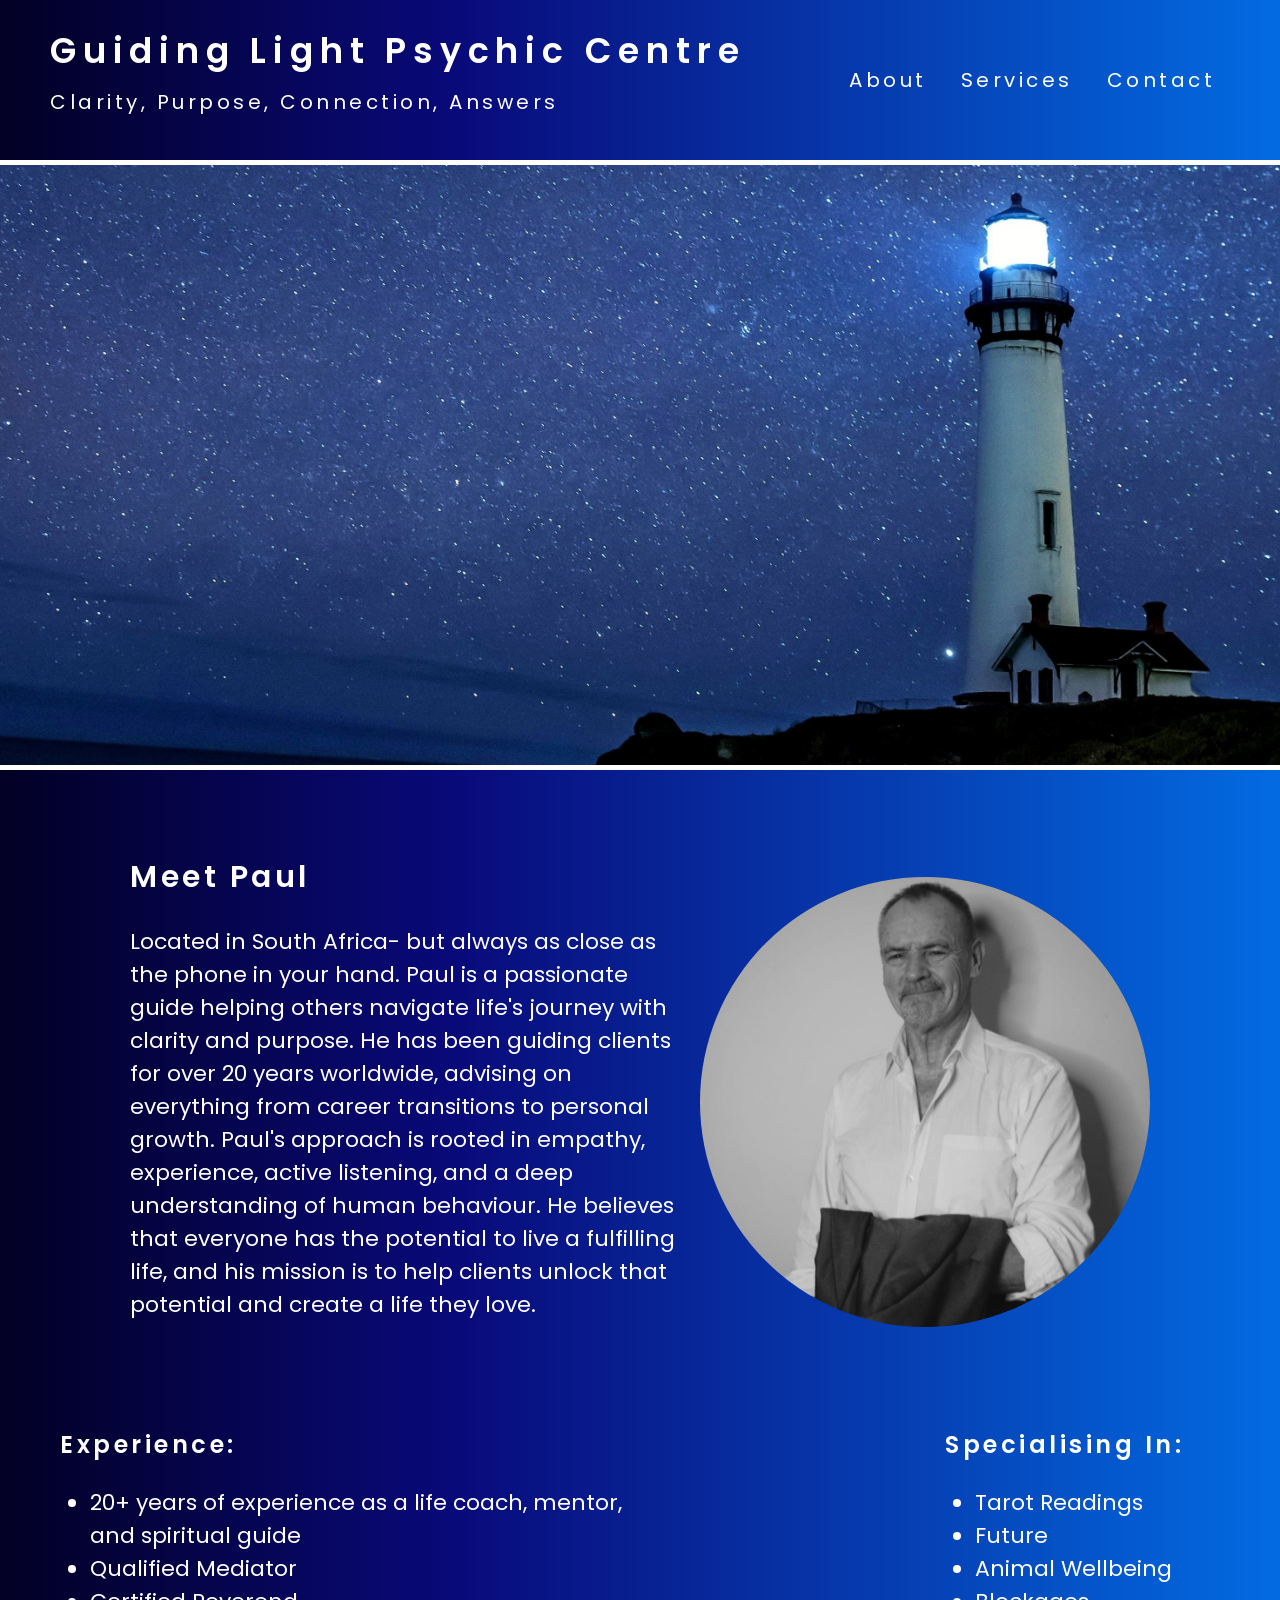
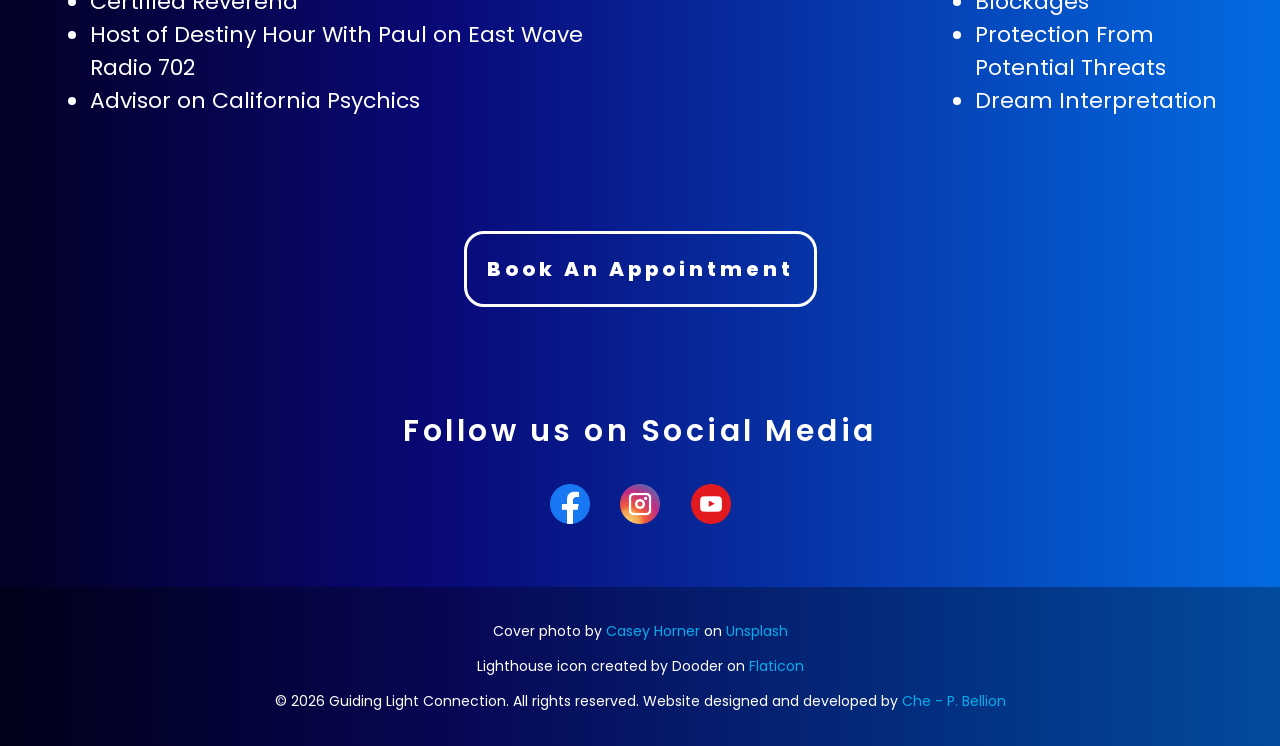
<file: index.html>
<!doctype html>
<html lang="en">
  <head>
    <meta charset="UTF-8" />
    <meta name="viewport" content="width=device-width, initial-scale=1.0" />
    <meta name="theme-color" content="#020024" />
    <link rel="icon" type="image/png" href="/icons/sea.png" />
    <link rel="icon" type="image/svg+xml" href="/icons/sea.png" />
    <link rel="shortcut icon" href="/favicon.ico" />
    <link rel="stylesheet" href="style.css" />
    <title>Guiding Light Psychic Centre</title>
  </head>
  <body>
    <nav>
      <div class="nav-left">
        <a class="website-name" href="/">Guiding Light Psychic Centre</a>
        <p>Clarity, Purpose, Connection, Answers</p>
      </div>

      <div class="nav-right">
        <a href="about.html">About</a>
        <a href="services.html">Services</a>
        <a href="contact.html">Contact</a>
      </div>
    </nav>

    <div class="header-image-container">
      <img src="images/website-banner.jpg" />
    </div>

    <main>
      <section class="intro-section">
        <div class="introduction">
          <h2>Meet Paul</h2>
          <p>
            Located in South Africa- but always as close as the phone in your
            hand. Paul is a passionate guide helping others navigate life's
            journey with clarity and purpose. He has been guiding clients for
            over 20 years worldwide, advising on everything from career
            transitions to personal growth. Paul's approach is rooted in
            empathy, experience, active listening, and a deep understanding of
            human behaviour. He believes that everyone has the potential to live
            a fulfilling life, and his mission is to help clients unlock that
            potential and create a life they love.
          </p>
        </div>
        <div class="hero-image">
          <img src="images/dad-hero.jpeg" />
        </div>
      </section>

      <section class="split-section">
        <div class="cells">
          <div class="cell">
            <h3>Experience:</h3>
            <ul>
              <li>
                20+ years of experience as a life coach, mentor, and spiritual
                guide
              </li>
              <li>Qualified Mediator</li>
              <li>Certified Reverend</li>
              <li>Host of Destiny Hour With Paul on East Wave Radio 702</li>
              <li>Advisor on California Psychics</li>
            </ul>
          </div>

          <div class="cell">
            <h3>Specialising In:</h3>
            <ul>
              <li>Tarot Readings</li>
              <li>Future</li>
              <li>Animal Wellbeing</li>
              <li>Blockages</li>
              <li>Protection From Potential Threats</li>
              <li>Dream Interpretation</li>
            </ul>
          </div>
        </div>

        <div class="button-container">
          <a class="button" href="services.html">Book An Appointment</a>
        </div>
      </section>

      <section class="social-media-section">
        <div class="social-media-links">
          <h3>Follow us on Social Media</h3>
          <a
            href="https://www.facebook.com/destinyhourwithpaul"
            target="_blank"
          >
            <img src="icons/facebook-round-color-icon.png" alt="Facebook" />
          </a>
          <a
            href="https://www.instagram.com/destinyhourwithpaul/?hl=en"
            target="_blank"
          >
            <img src="icons/ig-instagram-icon.png" alt="Instagram " />
          </a>
          <a
            href="https://www.youtube.com/@destinyhourwithpaul6993"
            target="_blank"
          >
            <img src="icons/youtube_logo_icon_168737.png" alt="YouTube" />
          </a>
        </div>
      </section>
    </main>

    <footer>
      <p>
        Cover photo by
        <a
          href="https://unsplash.com/@mischievous_penguins?utm_source=unsplash&utm_medium=referral&utm_content=creditCopyText"
          target="_blank"
          >Casey Horner</a
        >
        on
        <a
          href="https://unsplash.com/photos/lighthouse-fUlDLRuXt9U?utm_source=unsplash&utm_medium=referral&utm_content=creditCopyText"
          target="_blank"
          >Unsplash</a
        >
      </p>
      <p>
        Lighthouse icon created by Dooder on
        <a
          href="https://www.flaticon.com/free-icons/lighthouse"
          title="lighthouse icons"
          target="_blank"
          >Flaticon</a
        >
      </p>
      <p>
        &copy; 2026 Guiding Light Connection. All rights reserved. Website
        designed and developed by
        <a href="https://github.com/ChePBCreate" target="_blank"
          >Che - P. Bellion</a
        >
      </p>
    </footer>
  </body>
</html>
</file>
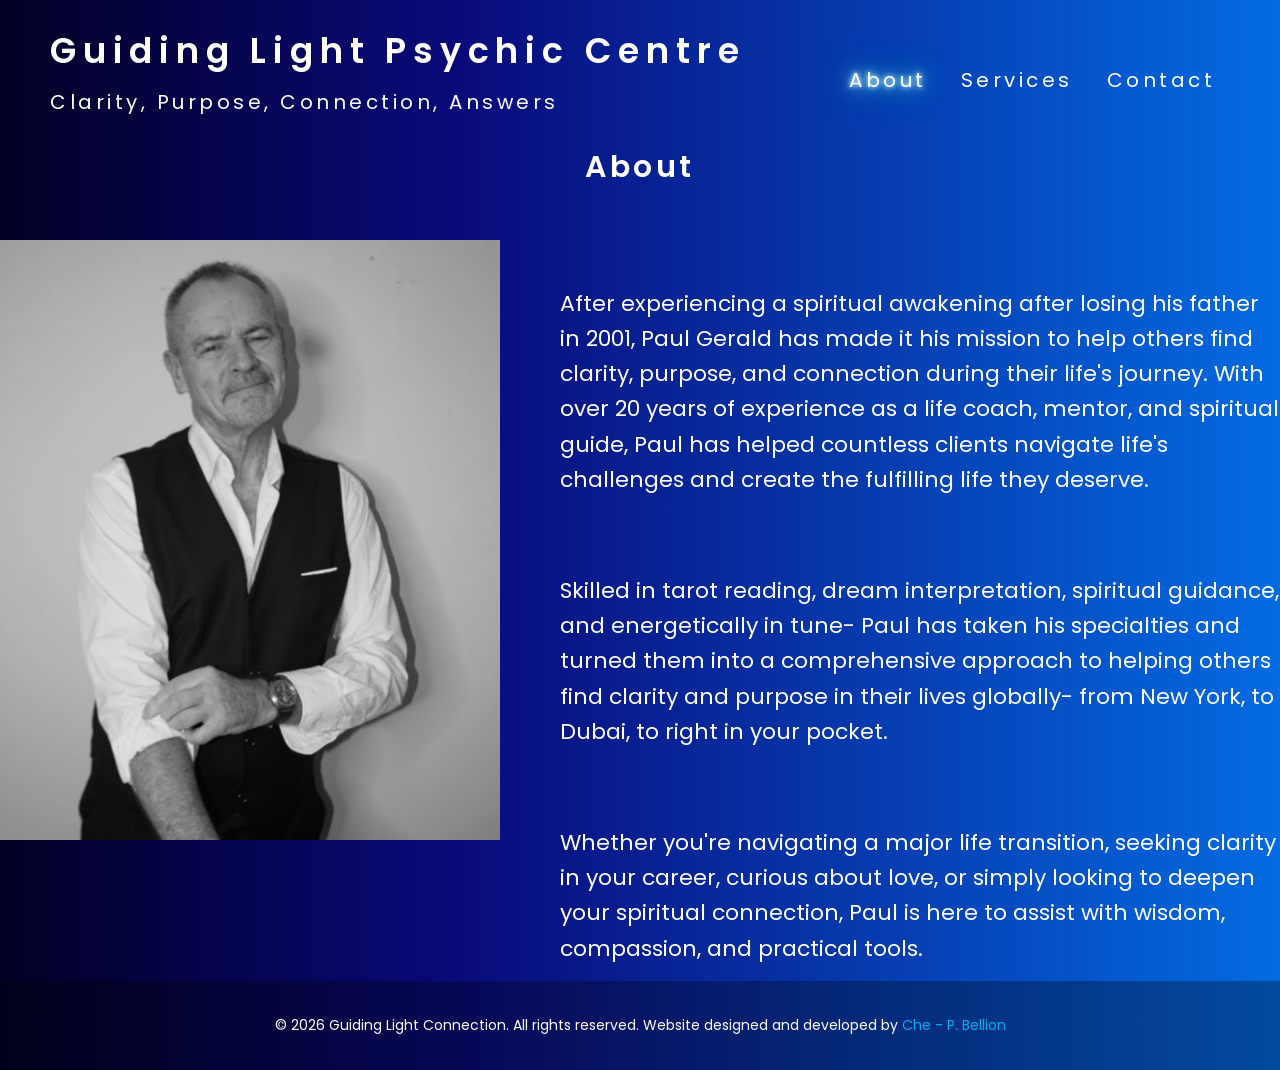
<file: about.html>
<!doctype html>
<html lang="en">
  <head>
    <meta charset="UTF-8" />
    <meta name="viewport" content="width=device-width, initial-scale=1.0" />
    <meta name="theme-color" content="#020024" />
    <link rel="icon" type="image/png" href="/icons/sea.png" />
    <link rel="icon" type="image/svg+xml" href="/icons/sea.png" />
    <link rel="shortcut icon" href="/favicon.ico" />
    <link rel="stylesheet" href="style.css" />
    <title>About</title>
  </head>
  <body class="about-page">
    <nav>
      <div class="nav-left">
        <a class="website-name" href="/">Guiding Light Psychic Centre</a>
        <p>Clarity, Purpose, Connection, Answers</p>
      </div>

      <div class="nav-right">
        <a href="about.html" class="active">About</a>
        <a href="services.html">Services</a>
        <a href="contact.html">Contact</a>
      </div>
    </nav>

    <main>
      <div class="about">
        <h2>About</h2>

        <div class="about-content">
          <div class="about-image-container">
            <img src="images/dad-hero-2.jpeg" />
          </div>

          <div class="about-text">
            <p>
              After experiencing a spiritual awakening after losing his father
              in 2001, Paul Gerald has made it his mission to help others find
              clarity, purpose, and connection during their life's journey. With
              over 20 years of experience as a life coach, mentor, and spiritual
              guide, Paul has helped countless clients navigate life's
              challenges and create the fulfilling life they deserve.
            </p>

            <p>
              Skilled in tarot reading, dream interpretation, spiritual
              guidance, and energetically in tune- Paul has taken his
              specialties and turned them into a comprehensive approach to
              helping others find clarity and purpose in their lives globally-
              from New York, to Dubai, to right in your pocket.
            </p>

            <p>
              Whether you're navigating a major life transition, seeking clarity
              in your career, curious about love, or simply looking to deepen
              your spiritual connection, Paul is here to assist with wisdom,
              compassion, and practical tools.
            </p>
          </div>
        </div>
      </div>
    </main>
    <footer>
      <p>
        &copy; 2026 Guiding Light Connection. All rights reserved. Website
        designed and developed by
        <a href="https://github.com/ChePBCreate" target="_blank"
          >Che - P. Bellion</a
        >
      </p>
    </footer>
  </body>
</html>
</file>
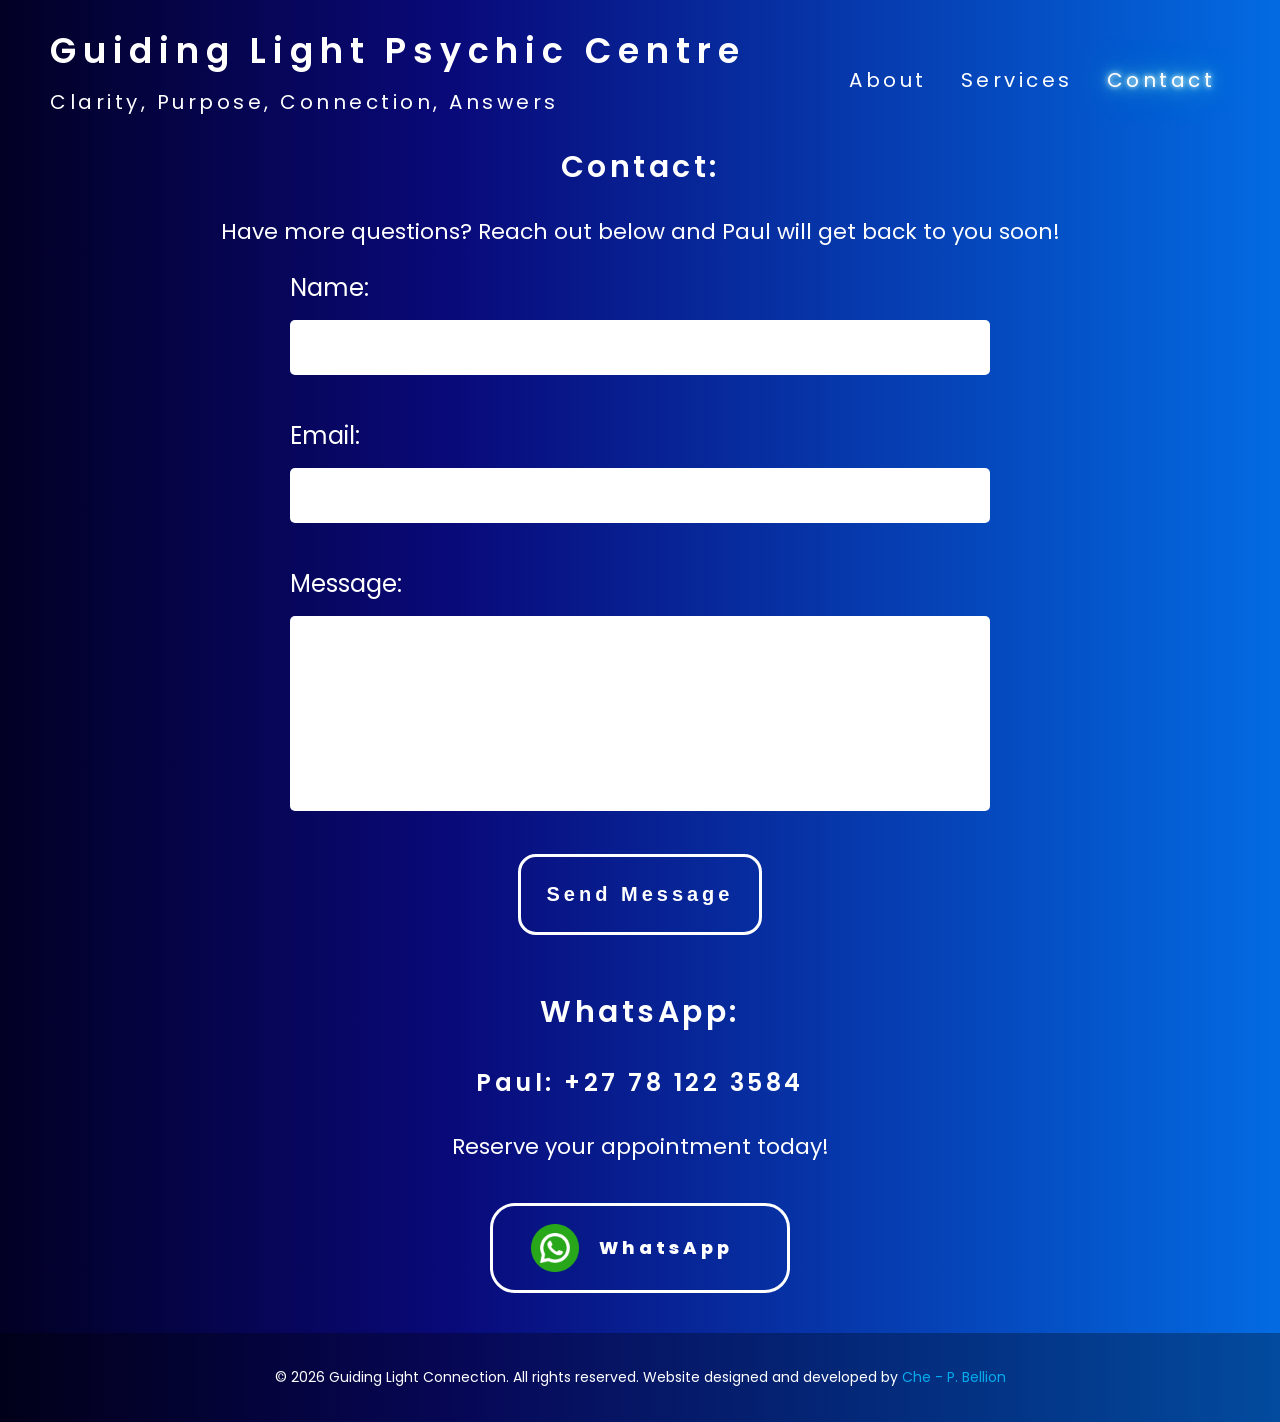
<file: contact.html>
<!doctype html>
<html lang="en">
  <head>
    <meta charset="UTF-8" />
    <meta name="viewport" content="width=device-width, initial-scale=1.0" />
    <meta name="theme-color" content="#020024" />
    <link rel="icon" type="image/png" href="/icons/sea.png" />
    <link rel="icon" type="image/svg+xml" href="/icons/sea.png" />
    <link rel="shortcut icon" href="/favicon.ico" />
    <link rel="stylesheet" href="style.css" />
    <title>Guiding Light Connection</title>
  </head>
  <body class="contact-page">
    <nav>
      <div class="nav-left">
        <a class="website-name" href="/">Guiding Light Psychic Centre</a>
        <p>Clarity, Purpose, Connection, Answers</p>
      </div>

      <div class="nav-right">
        <a href="about.html">About</a>
        <a href="services.html">Services</a>
        <a href="contact.html" class="active">Contact</a>
      </div>
    </nav>

    <main>
      <section class="contact-split-section">
        <div class="contact-cells">
          <div class="contact-cell">
            <div class="form-section">
              <h2>Contact:</h2>
              <p class="contact-text">
                Have more questions? Reach out below and Paul will get back to
                you soon!
              </p>
              <form action="mailto:paul.g.bellion@gmail.com">
                <label for="name">Name:</label>
                <input type="text" id="name" name="name" required />

                <label for="email">Email:</label>
                <input type="email" id="email" name="email" required />

                <label for="message">Message:</label>
                <textarea
                  id="message"
                  name="message"
                  rows="5"
                  required
                ></textarea>

                <button type="submit">Send Message</button>
              </form>
            </div>
          </div>

          <div class="contact-cell">
            <div class="contact-info">
              <h1>WhatsApp:</h1>
              <h2>Paul: +27 78 122 3584</h2>
              <p>Reserve your appointment today!</p>
              <a
                class="whatsapp-button"
                href="https://wa.me/27781223584"
                target="_blank"
              >
                <img src="icons/whatsapp.png" />
                WhatsApp
              </a>
            </div>
          </div>
        </div>
      </section>
    </main>
    <footer>
      <p>
        &copy; 2026 Guiding Light Connection. All rights reserved. Website
        designed and developed by
        <a href="https://github.com/ChePBCreate" target="_blank"
          >Che - P. Bellion</a
        >
      </p>
    </footer>
  </body>
</html>
</file>
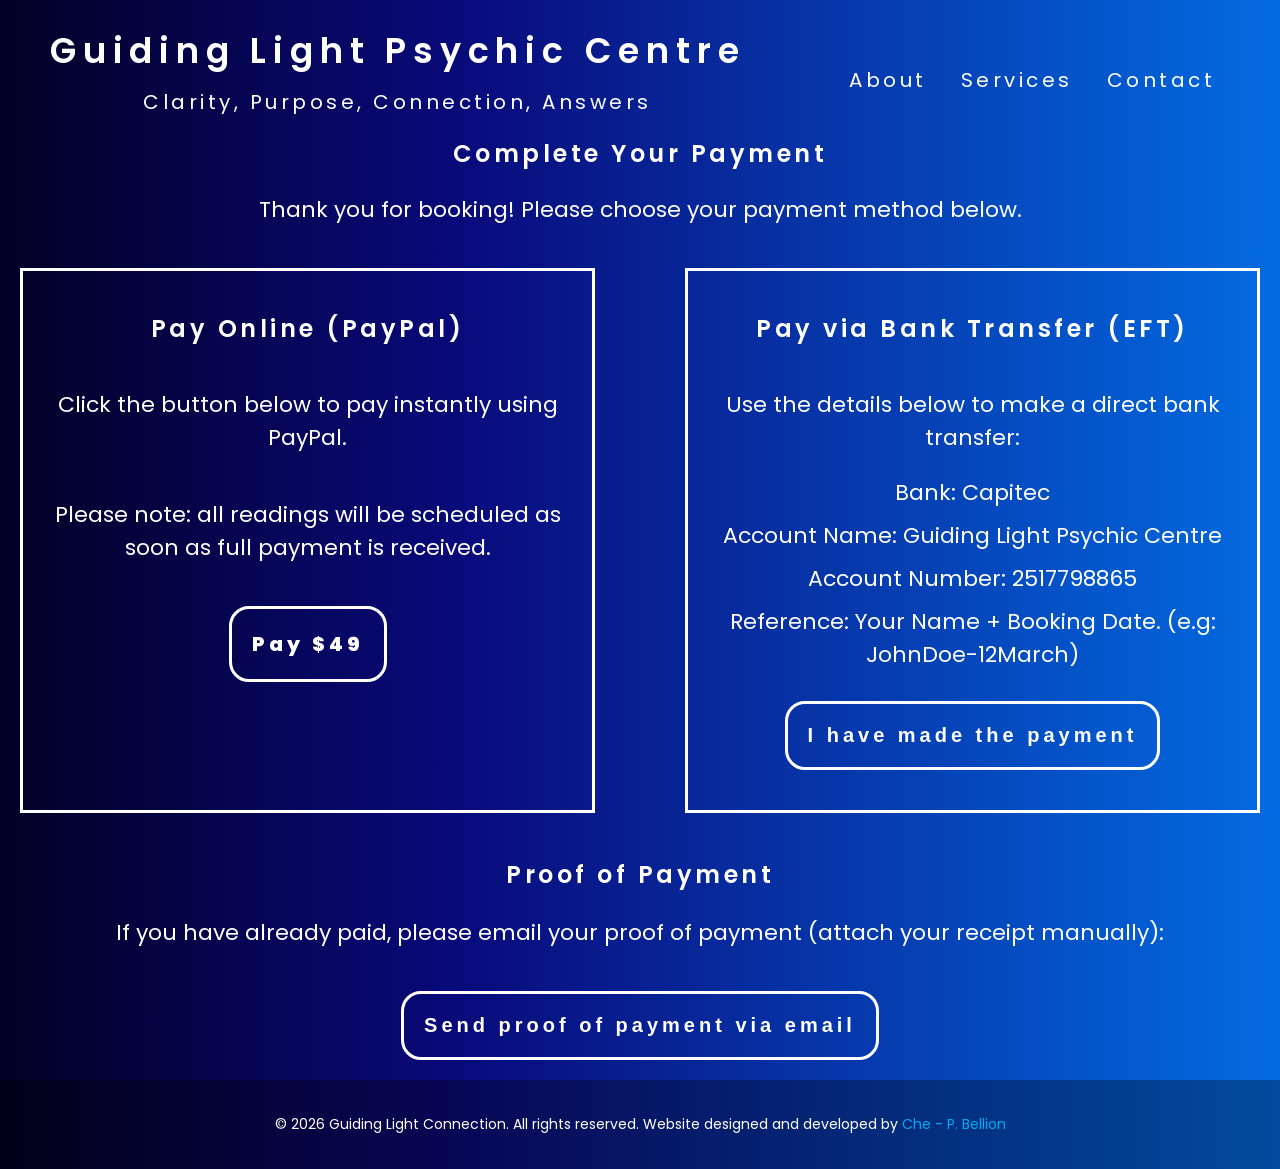
<file: payment-1.html>
<!doctype html>
<html lang="en">
  <head>
    <meta charset="UTF-8" />
    <meta name="viewport" content="width=device-width, initial-scale=1.0" />
    <meta name="theme-color" content="#020024" />
    <link rel="icon" type="image/png" href="/icons/sea.png" />
    <link rel="icon" type="image/svg+xml" href="/icons/sea.png" />
    <link rel="shortcut icon" href="/favicon.ico" />
    <link rel="stylesheet" href="style.css" />
    <title>Payment Page</title>
  </head>
  <body class="payment-page">
    <nav>
      <div class="nav-left">
        <a class="website-name" href="/">Guiding Light Psychic Centre</a>
        <p>Clarity, Purpose, Connection, Answers</p>
      </div>

      <div class="nav-right">
        <a href="about.html">About</a>
        <a href="services.html">Services</a>
        <a href="contact.html">Contact</a>
      </div>
    </nav>

    <h1>Complete Your Payment</h1>
    <p>Thank you for booking! Please choose your payment method below.</p>

    <div class="payment-container">
      <!-- PayPal Option -->
      <div class="payment-option">
        <h2>Pay Online (PayPal)</h2>
        <p>Click the button below to pay instantly using PayPal.</p>
        <p>
          Please note: all readings will be scheduled as soon as full payment is
          received.
        </p>
        <a
          class="button"
          href="https://paypal.me/PaulsGuidance/49"
          target="_blank"
          >Pay $49</a
        >
      </div>

      <!-- Bank Transfer Option -->
      <div class="payment-option">
        <h2>Pay via Bank Transfer (EFT)</h2>
        <p>Use the details below to make a direct bank transfer:</p>
        <ul id="eft-details">
          <li>Bank: Capitec</li>
          <li>Account Name: Guiding Light Psychic Centre</li>
          <li>Account Number: 2517798865</li>
          <li>Reference: Your Name + Booking Date. (e.g: JohnDoe-12March)</li>
        </ul>
        <button class="eft-payment-button" id="paymentBtn">
          I have made the payment
        </button>
      </div>
    </div>

    <div class="proof-of-payment">
      <h3>Proof of Payment</h3>
      <p>
        If you have already paid, please email your proof of payment (attach
        your receipt manually):
      </p>
      <form
        action="mailto:paul.g.bellion@gmail.com?subject=Payment Proof"
        method="post"
        enctype="text/plain"
      >
        <button class="submit-pop-button" type="submit">
          Send proof of payment via email
        </button>
      </form>
    </div>
    <script src="script.js"></script>
  </body>
  <footer>
    <p>
      &copy; 2026 Guiding Light Connection. All rights reserved. Website
      designed and developed by
      <a href="https://github.com/ChePBCreate" target="_blank"
        >Che - P. Bellion</a
      >
    </p>
  </footer>
</html>
</file>
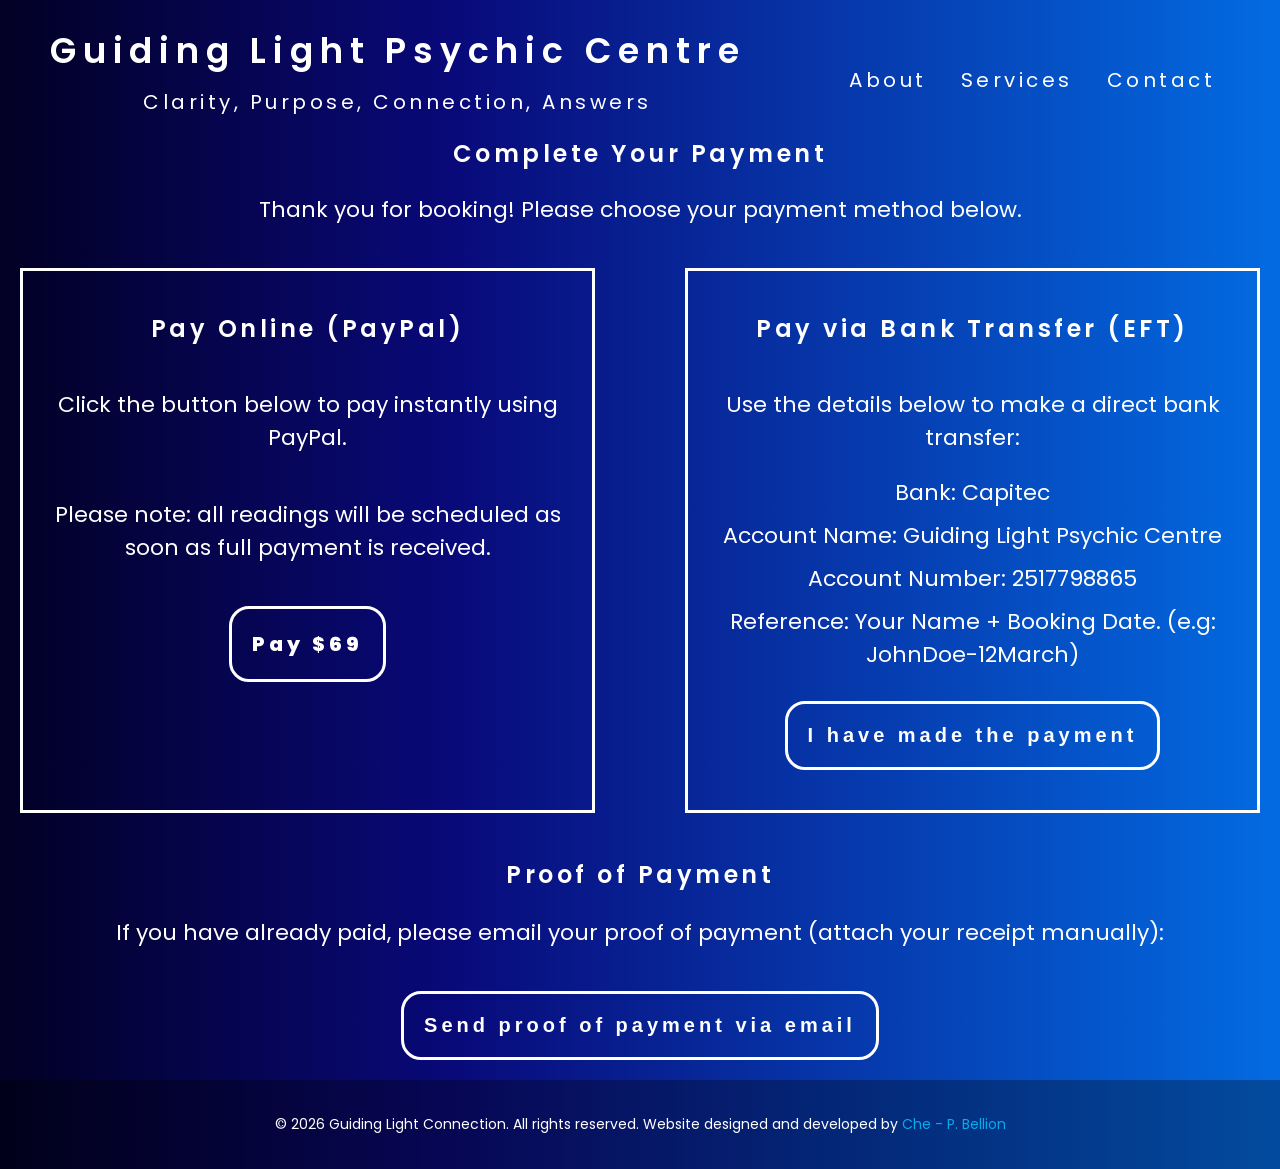
<file: payment-2.html>
<!doctype html>
<html lang="en">
  <head>
    <meta charset="UTF-8" />
    <meta name="viewport" content="width=device-width, initial-scale=1.0" />
    <meta name="theme-color" content="#020024" />
    <link rel="icon" type="image/png" href="/icons/sea.png" />
    <link rel="icon" type="image/svg+xml" href="/icons/sea.png" />
    <link rel="shortcut icon" href="/favicon.ico" />
    <link rel="stylesheet" href="style.css" />
    <title>Payment Page</title>
  </head>
  <body class="payment-page">
    <nav>
      <div class="nav-left">
        <a class="website-name" href="/">Guiding Light Psychic Centre</a>
        <p>Clarity, Purpose, Connection, Answers</p>
      </div>

      <div class="nav-right">
        <a href="about.html">About</a>
        <a href="services.html">Services</a>
        <a href="contact.html">Contact</a>
      </div>
    </nav>

    <h1>Complete Your Payment</h1>
    <p>Thank you for booking! Please choose your payment method below.</p>

    <div class="payment-container">
      <!-- PayPal Option -->
      <div class="payment-option">
        <h2>Pay Online (PayPal)</h2>
        <p>Click the button below to pay instantly using PayPal.</p>
        <p>
          Please note: all readings will be scheduled as soon as full payment is
          received.
        </p>
        <a
          class="button"
          href="https://paypal.me/PaulsGuidance/69"
          target="_blank"
          >Pay $69</a
        >
      </div>

      <!-- Bank Transfer Option -->
      <div class="payment-option">
        <h2>Pay via Bank Transfer (EFT)</h2>
        <p>Use the details below to make a direct bank transfer:</p>
        <ul id="eft-details">
          <li>Bank: Capitec</li>
          <li>Account Name: Guiding Light Psychic Centre</li>
          <li>Account Number: 2517798865</li>
          <li>Reference: Your Name + Booking Date. (e.g: JohnDoe-12March)</li>
        </ul>
        <button class="eft-payment-button" id="paymentBtn">
          I have made the payment
        </button>
      </div>
    </div>
    <div class="proof-of-payment">
      <h3>Proof of Payment</h3>
      <p>
        If you have already paid, please email your proof of payment (attach
        your receipt manually):
      </p>
      <form
        action="mailto:paul.g.bellion@gmail.com?subject=Payment Proof"
        method="post"
        enctype="text/plain"
      >
        <button class="submit-pop-button" type="submit">
          Send proof of payment via email
        </button>
      </form>
    </div>
    <script src="script.js"></script>
  </body>
  <footer>
    <p>
      &copy; 2026 Guiding Light Connection. All rights reserved. Website
      designed and developed by
      <a href="https://github.com/ChePBCreate" target="_blank"
        >Che - P. Bellion</a
      >
    </p>
  </footer>
</html>
</file>
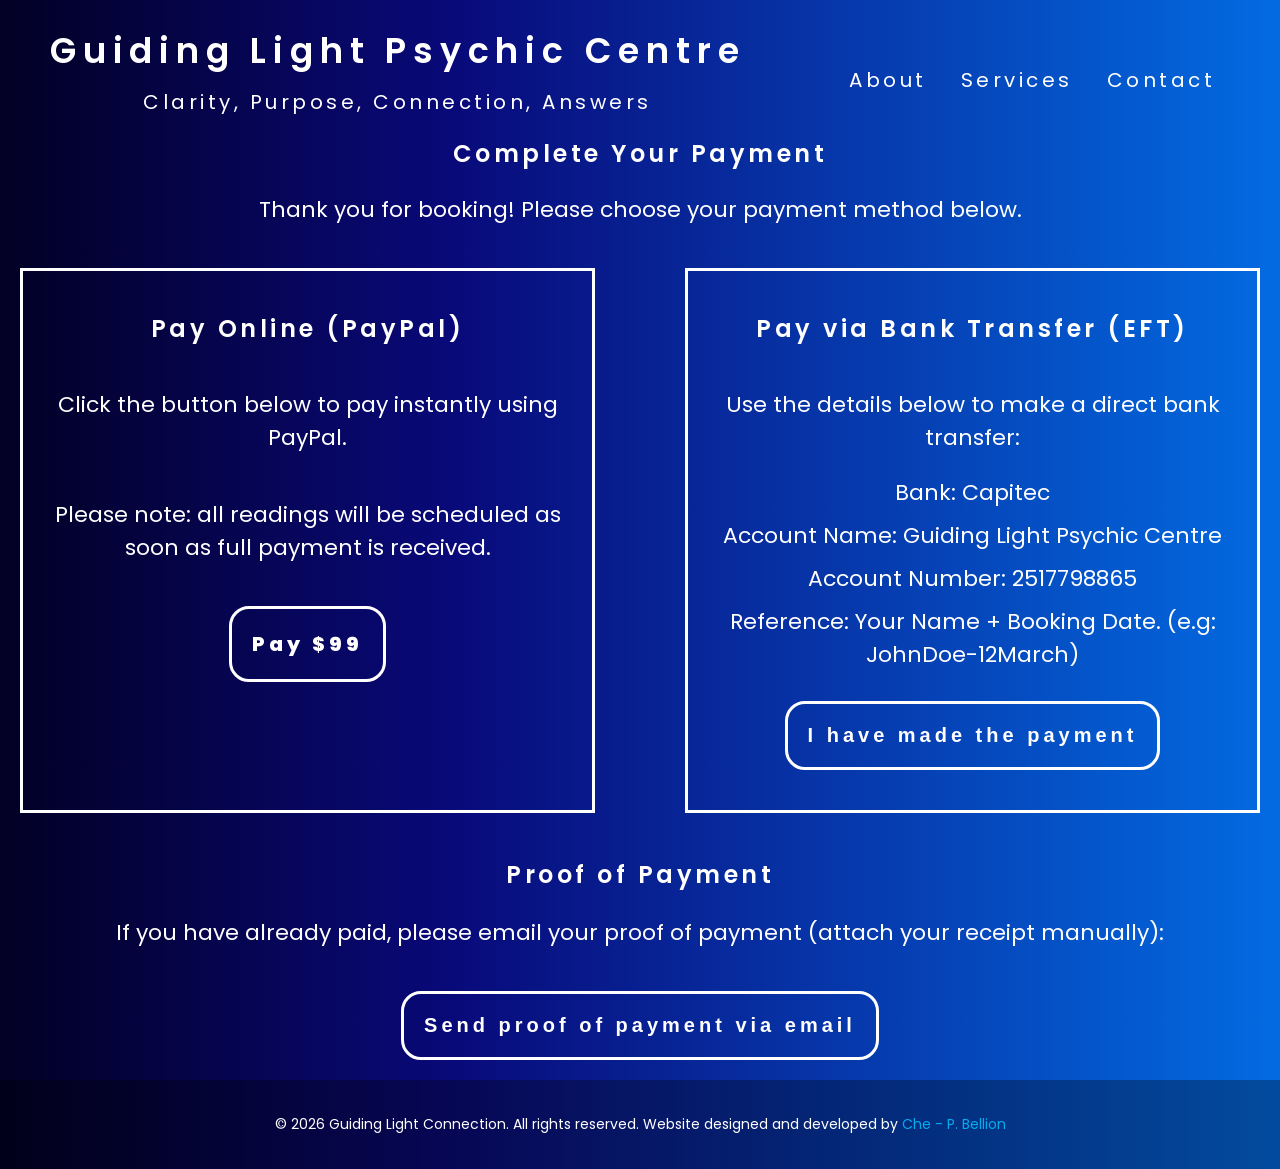
<file: payment-3.html>
<!doctype html>
<html lang="en">
  <head>
    <meta charset="UTF-8" />
    <meta name="viewport" content="width=device-width, initial-scale=1.0" />
    <meta name="theme-color" content="#020024" />
    <link rel="icon" type="image/png" href="/icons/sea.png" />
    <link rel="icon" type="image/svg+xml" href="/icons/sea.png" />
    <link rel="shortcut icon" href="/favicon.ico" />
    <link rel="stylesheet" href="style.css" />
    <title>Payment Page</title>
  </head>
  <body class="payment-page">
    <nav>
      <div class="nav-left">
        <a class="website-name" href="/">Guiding Light Psychic Centre</a>
        <p>Clarity, Purpose, Connection, Answers</p>
      </div>

      <div class="nav-right">
        <a href="about.html">About</a>
        <a href="services.html">Services</a>
        <a href="contact.html">Contact</a>
      </div>
    </nav>

    <h1>Complete Your Payment</h1>
    <p>Thank you for booking! Please choose your payment method below.</p>

    <div class="payment-container">
      <!-- PayPal Option -->
      <div class="payment-option">
        <h2>Pay Online (PayPal)</h2>
        <p>Click the button below to pay instantly using PayPal.</p>
        <p>
          Please note: all readings will be scheduled as soon as full payment is
          received.
        </p>
        <a
          class="button"
          href="https://paypal.me/PaulsGuidance/99"
          target="_blank"
          >Pay $99</a
        >
      </div>

      <!-- Bank Transfer Option -->
      <div class="payment-option">
        <h2>Pay via Bank Transfer (EFT)</h2>
        <p>Use the details below to make a direct bank transfer:</p>
        <ul id="eft-details">
          <li>Bank: Capitec</li>
          <li>Account Name: Guiding Light Psychic Centre</li>
          <li>Account Number: 2517798865</li>
          <li>Reference: Your Name + Booking Date. (e.g: JohnDoe-12March)</li>
        </ul>
        <button class="eft-payment-button" id="paymentBtn">
          I have made the payment
        </button>
      </div>
    </div>
    <div class="proof-of-payment">
      <h3>Proof of Payment</h3>
      <p>
        If you have already paid, please email your proof of payment (attach
        your receipt manually):
      </p>
      <form
        action="mailto:paul.g.bellion@gmail.com?subject=Payment Proof"
        method="post"
        enctype="text/plain"
      >
        <button class="submit-pop-button" type="submit">
          Send proof of payment via email
        </button>
      </form>
    </div>
    <script src="script.js"></script>
  </body>
  <footer>
    <p>
      &copy; 2026 Guiding Light Connection. All rights reserved. Website
      designed and developed by
      <a href="https://github.com/ChePBCreate" target="_blank"
        >Che - P. Bellion</a
      >
    </p>
  </footer>
</html>
</file>
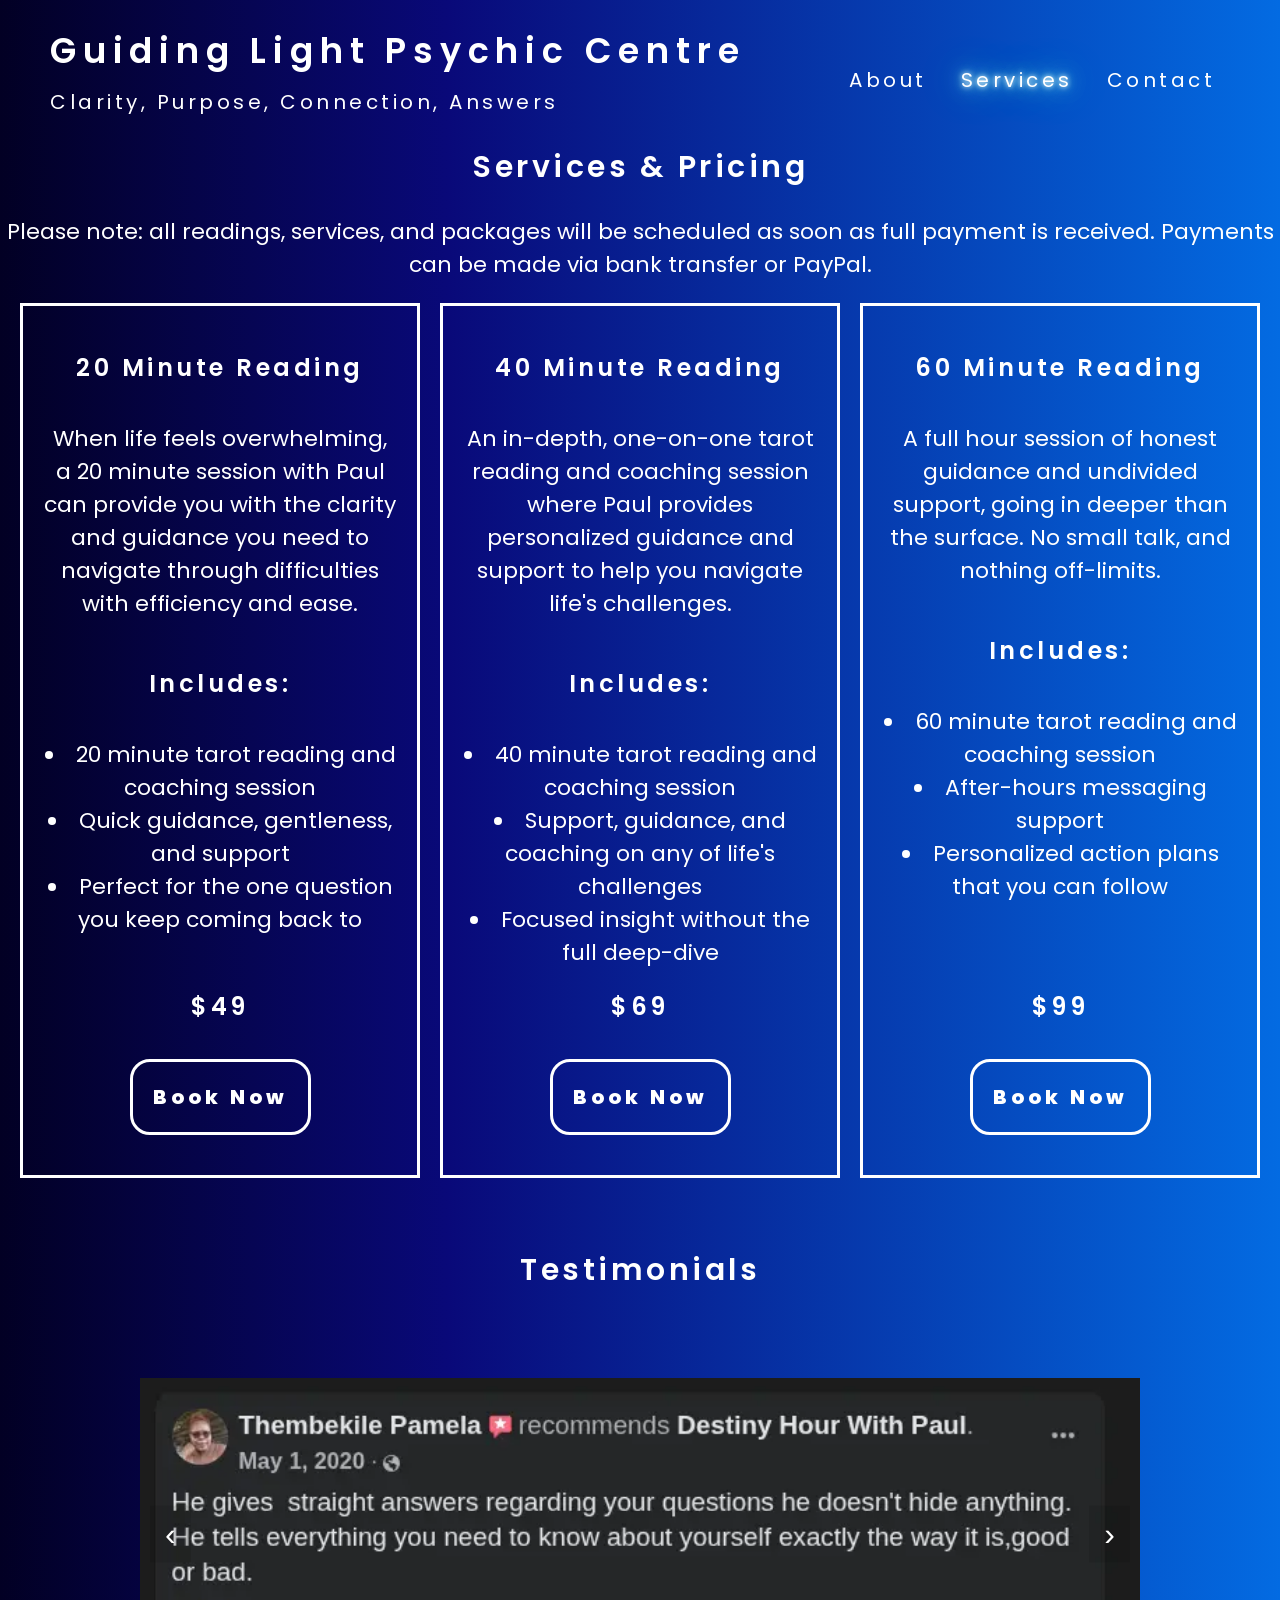
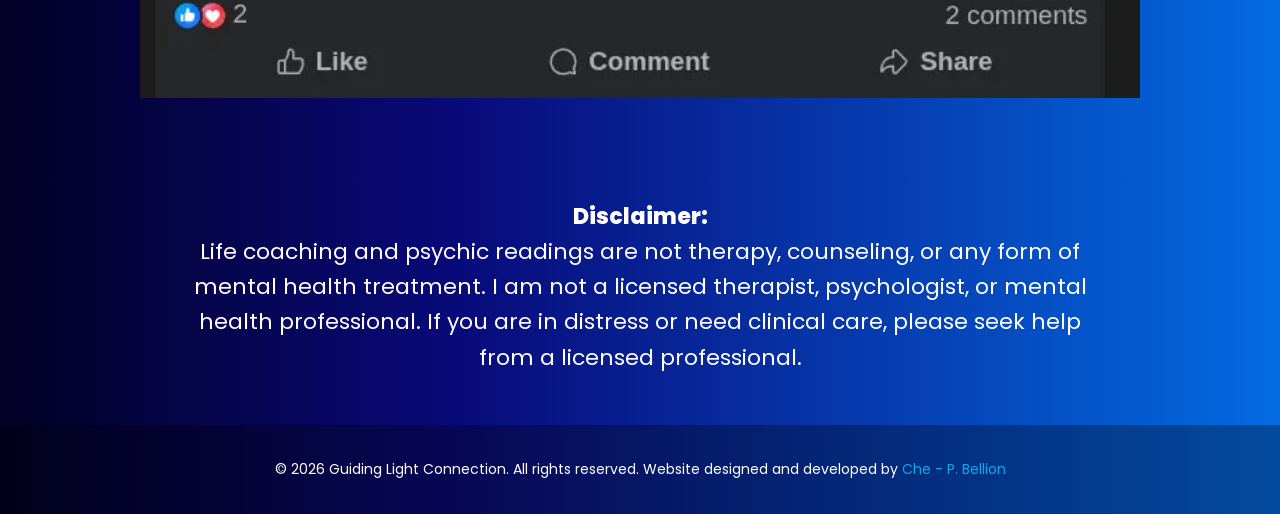
<file: services.html>
<!doctype html>
<html lang="en">
  <head>
    <meta charset="UTF-8" />
    <meta name="viewport" content="width=device-width, initial-scale=1.0" />
    <meta name="theme-color" content="#020024" />
    <link rel="icon" type="image/png" href="/icons/sea.png" />
    <link rel="icon" type="image/svg+xml" href="/icons/sea.png" />
    <link rel="shortcut icon" href="/favicon.ico" />
    <link rel="stylesheet" href="style.css" />
    <title>Guiding Light Connection</title>
  </head>
  <body class="services-page">
    <nav>
      <div class="nav-left">
        <a class="website-name" href="/">Guiding Light Psychic Centre</a>
        <p>Clarity, Purpose, Connection, Answers</p>
      </div>

      <div class="nav-right">
        <a href="about.html">About</a>
        <a href="services.html" class="active">Services</a>
        <a href="contact.html">Contact</a>
      </div>
    </nav>

    <main>
      <div class="services-section">
        <div class="services-heading">
          <h2>Services &amp; Pricing</h2>
          <p>
            Please note: all readings, services, and packages will be scheduled
            as soon as full payment is received. Payments can be made via bank
            transfer or PayPal.
          </p>
        </div>

        <div class="cells">
          <div class="cell">
            <h3>20 Minute Reading</h3>
            <p>
              When life feels overwhelming, a 20 minute session with Paul can
              provide you with the clarity and guidance you need to navigate
              through difficulties with efficiency and ease.
            </p>

            <h3>Includes:</h3>
            <ul>
              <li>20 minute tarot reading and coaching session</li>
              <li>Quick guidance, gentleness, and support</li>
              <li>Perfect for the one question you keep coming back to</li>
            </ul>
            <h3 class="price">$49</h3>
            <a
              href="https://script.google.com/macros/s/AKfycbzdLZVrwy13kvX-vVTL7a5_HvMNQg4Dn9emP9J88wSTVrmaF54unakjx0QXX0it5rPa/exec?service=20%20Minute%20Reading""
              target="_blank"
              class="booking-button"
              >Book Now
            </a>
          </div>

          <div class="cell">
            <h3>40 Minute Reading</h3>
            <p>
              An in-depth, one-on-one tarot reading and coaching session where
              Paul provides personalized guidance and support to help you
              navigate life's challenges.
            </p>

            <h3>Includes:</h3>
            <ul>
              <li>40 minute tarot reading and coaching session</li>
              <li>
                Support, guidance, and coaching on any of life's challenges
              </li>
              <li>Focused insight without the full deep-dive</li>
            </ul>
            <h3 class="price">$69</h3>
            <a
              href="https://script.google.com/macros/s/AKfycbzdLZVrwy13kvX-vVTL7a5_HvMNQg4Dn9emP9J88wSTVrmaF54unakjx0QXX0it5rPa/exec?service=40%20Minute%20Reading"
              target="_blank"
              class="booking-button"
              >Book Now
            </a>
          </div>

          <div class="cell">
            <h3>60 Minute Reading</h3>
            <p>
              A full hour session of honest guidance and undivided support,
              going in deeper than the surface. No small talk, and nothing
              off-limits.
            </p>

            <h3>Includes:</h3>
            <ul>
              <li>60 minute tarot reading and coaching session</li>
              <li>After-hours messaging support</li>
              <li>Personalized action plans that you can follow</li>
            </ul>
            <h3 class="price">$99</h3>
            <a
              href="https://script.google.com/macros/s/AKfycbzdLZVrwy13kvX-vVTL7a5_HvMNQg4Dn9emP9J88wSTVrmaF54unakjx0QXX0it5rPa/exec?service=60%20Minute%20Reading"
              target="_blank"
              class="booking-button"
              >Book Now
            </a>
          </div>
        </div>

        <div class="carousel-container">
          <h2>Testimonials</h2>
          <div class="carousel">
            <img src="testimonials/testimonial-1.webp" alt="Testimonial 1" />
            <img src="testimonials/testimonial-2.webp" alt="Testimonial 2" />
            <img src="testimonials/testimonial-3.webp" alt="Testimonial 3" />
            <img src="testimonials/testimonial-4.webp" alt="Testimonial 4" />
            <img src="testimonials/testimonial-5.webp" alt="Testimonial 5" />
            <img src="testimonials/testimonial-6.webp" alt="Testimonial 6" />
            <img src="testimonials/testimonial-7.webp" alt="Testimonial 7" />
            <img src="testimonials/testimonial-8.webp" alt="Testimonial 8" />
            <img src="testimonials/testimonial-9.webp" alt="Testimonial 9" />
            <img src="testimonials/testimonial-10.webp" alt="Testimonial 10" />
            <img src="testimonials/testimonial-11.webp" alt="Testimonial 11" />
            <img src="testimonials/testimonial-12.webp" alt="Testimonial 12" />
          </div>
          <button class="prev-btn" aria-label="Previous testimonial">
            &#8249;
          </button>
          <button class="next-btn" aria-label="Next testimonial">
            &#8250;
          </button>
        </div>

        <p class="disclaimer">
          <strong>Disclaimer:</strong><br />
          Life coaching and psychic readings are not therapy, counseling, or any
          form of mental health treatment. I am not a licensed therapist,
          psychologist, or mental health professional. If you are in distress or
          need clinical care, please seek help from a licensed professional.
        </p>
      </div>
    </main>
    <footer>
      <p>
        &copy; 2026 Guiding Light Connection. All rights reserved. Website
        designed and developed by
        <a href="https://github.com/ChePBCreate" target="_blank"
          >Che - P. Bellion</a
        >
      </p>
    </footer>
    <script src="script.js"></script>
  </body>
</html>
</file>
<file: style.css>
/* FONTS */
/* poppins-300 - latin */
@font-face {
  font-display: swap; /* Check https://developer.mozilla.org/en-US/docs/Web/CSS/@font-face/font-display for other options. */
  font-family: "Poppins";
  font-style: normal;
  font-weight: 300;
  src: url("fonts/poppins-v24-latin-300.woff2") format("woff2"); /* Chrome 36+, Opera 23+, Firefox 39+, Safari 12+, iOS 10+ */
}

/* poppins-regular - latin */
@font-face {
  font-display: swap; /* Check https://developer.mozilla.org/en-US/docs/Web/CSS/@font-face/font-display for other options. */
  font-family: "Poppins";
  font-style: normal;
  font-weight: 400;
  src: url("fonts/poppins-v24-latin-regular.woff2") format("woff2"); /* Chrome 36+, Opera 23+, Firefox 39+, Safari 12+, iOS 10+ */
}

/* poppins-600 - latin */
@font-face {
  font-display: swap; /* Check https://developer.mozilla.org/en-US/docs/Web/CSS/@font-face/font-display for other options. */
  font-family: "Poppins";
  font-style: normal;
  font-weight: 600;
  src: url("fonts/poppins-v24-latin-600.woff2") format("woff2"); /* Chrome 36+, Opera 23+, Firefox 39+, Safari 12+, iOS 10+ */
}

/* poppins-800 - latin */
@font-face {
  font-display: swap; /* Check https://developer.mozilla.org/en-US/docs/Web/CSS/@font-face/font-display for other options. */
  font-family: "Poppins";
  font-style: normal;
  font-weight: 800;
  src: url("fonts/poppins-v24-latin-800.woff2") format("woff2"); /* Chrome 36+, Opera 23+, Firefox 39+, Safari 12+, iOS 10+ */
}

/* GENERAL */
* {
  padding: 0;
  box-sizing: border-box;
}

p,
ul,
li {
  font-size: 22px;
}

a {
  text-decoration: none;
}

body {
  background: #020024;
  background: linear-gradient(
    90deg,
    rgba(2, 0, 36, 1) 0%,
    rgba(9, 9, 121, 1) 35%,
    rgb(3, 107, 226) 100%
  );
  color: white;
  font-family: "Poppins", Arial, Helvetica, sans-serif;
  margin: 0;
}

/* NAVBAR */
nav,
.about-section,
.split-section,
.button-container {
  padding-left: 30px;
  padding-right: 30px;
  margin-top: 40px;
}

nav {
  display: flex;
  justify-content: space-between;
  align-items: center;
  padding: 0 50px;
  height: 80px;
}

.nav-left .website-name {
  color: white;
  font-size: 35px;
  font-weight: 600;
  letter-spacing: 6.8px;
  transition: text-shadow 0.3s;
}

.nav-left .website-name:hover {
  text-shadow:
    0 0 5px #fff,
    0 0 10px rgb(93, 238, 238),
    0 0 20px rgb(174, 233, 233),
    0 0 40px #0ff;
}

.nav-left p {
  margin-top: 10px;
  font-size: 20px;
  letter-spacing: 3.5px;
}

.nav-right a {
  color: white;
  display: inline-flex;
  align-items: center;
  margin: 0 15px;
  font-size: 20px;
  font-weight: 500;
  letter-spacing: 3.5px;
  transition: text-shadow 0.3s;
}

.nav-right a:hover {
  color: #ffffff;
  text-shadow:
    0 0 5px #fff,
    0 0 10px rgb(93, 238, 238),
    0 0 20px rgb(174, 233, 233),
    0 0 40px #0ff;
}

.nav-right a.active {
  color: #ffffff;
  text-shadow:
    0 0 5px #fff,
    0 0 10px rgb(93, 238, 238),
    0 0 20px rgb(174, 233, 233),
    0 0 40px #0ff;
}

/* HOME PAGE */
.header-image-container {
  display: flex;
  justify-content: center;
  align-items: center;
  width: 100%;
  padding: 0 30px;
}

.header-image-container img {
  max-width: 1600px;
  height: auto;
  display: block;
  margin-bottom: 10px;
  margin-top: 40px;
  border: 5px solid white;
}

.intro-section {
  display: flex;
  justify-content: space-between;
  align-items: center;
  margin-top: 50px;
  margin-bottom: 60px;
  margin-left: 30px;
  margin-right: 30px;
  gap: 20px;
  padding-left: 100px;
  padding-right: 100px;
}

.introduction h2 {
  font-size: 30px;
  font-weight: 600;
  letter-spacing: 3.5px;
}

.introduction p {
  line-height: 1.5;
}

.hero-image {
  flex: 2;
  display: flex;
  justify-content: right;
  margin-top: 30px;
}

.hero-image img {
  border-radius: 50%;
  width: 450px;
  height: 450px;
  object-fit: cover;
  object-position: 50% 35%;
}

.split-section .cells {
  display: flex;
  justify-content: center;
  align-items: center;
  gap: 300px;
  margin-left: 30px;
}

.split-section .cell h3 {
  font-size: 24px;
  font-weight: 600;
  letter-spacing: 3.5px;
}

.split-section .cell ul {
  margin-left: 30px;
  line-height: 1.5;
}

.button-container {
  min-height: 20vh;
  display: flex;
  justify-content: center;
  align-items: center;
}

.button {
  display: inline-block;
  text-align: center;
  margin: 20px auto;
  background-color: transparent;
  color: white;
  border: 3px solid white;
  padding: 20px;
  font-size: 20px;
  font-weight: 800;
  letter-spacing: 4px;
  border-radius: 20px;
  cursor: pointer;
  transition:
    text-shadow 0.3s,
    border-color 0.3s;
}

.button:hover {
  text-shadow:
    0 0 5px #fff,
    0 0 10px rgb(93, 238, 238),
    0 0 20px rgb(174, 233, 233),
    0 0 40px #0ff;
  border-color: rgb(161, 255, 255);
}

.social-media-section {
  margin-top: 50px;
  margin-bottom: 50px;
}

.social-media-links,
.social-media-links h3 {
  text-align: center;
  font-size: 30px;
  font-weight: 600;
  letter-spacing: 3.5px;
}

.social-media-links img {
  display: inline-block;
  width: 40px;
  height: 40px;
  margin: 0 10px;
}
/* FOOTER */
footer {
  text-align: center;
  padding: 20px;
  background-color: rgba(0, 0, 0, 0.3);
  font-size: 14px;
}

footer p,
footer ul {
  font-size: 14px;
}

.services-page .disclaimer {
  max-width: 900px;
  margin: 40px auto 0;
  line-height: 1.6;
}

footer a {
  color: rgb(4, 172, 238);
}

/* ABOUT PAGE*/
.about-page .about {
  max-width: 1800px;
  margin: 0 auto;
}

.about-content {
  display: flex;
  align-items: flex-start;
  gap: 60px;
}

.about-image-container {
  flex: 1;
}

.about-text {
  flex: 2;
}

.about h2 {
  font-size: 30px;
  font-weight: 600;
  letter-spacing: 3.5px;
  margin-bottom: 20px;
  text-align: center;
}

.about-image-container img {
  width: 500px;
  height: 600px;
  object-fit: cover;
  object-position: 50% 20%;
  margin-top: 30px;
  display: block;
  margin-bottom: 30px;
}

.about p {
  line-height: 1.6;
  margin-bottom: 15px;
  text-align: left;
  margin-top: 76px;
}

/* SERVICES PAGE */

/* Container & Layout */
.services-page .services-section {
  max-width: 1400px;
  margin: 0 auto;
  text-align: center;
  margin-bottom: 50px;
}

/* Heading */
.services-heading h2 {
  font-size: 30px;
  font-weight: 600;
  letter-spacing: 3.5px;
}

.services-heading p {
  line-height: 1.5;
}

/* Service Cells Container */
.services-section .cells {
  display: grid;
  grid-template-columns: repeat(auto-fit, minmax(320px, 1fr));
  gap: 20px;
  padding: 0 20px;
}

/* Service Cell Boxes */
.services-section .cell {
  padding: 20px;
  border: 3px solid white;
  display: flex;
  flex-direction: column;
  min-width: 0;
}

.services-section .cell h3 {
  font-size: 24px;
  font-weight: 600;
  letter-spacing: 3.5px;
  margin-bottom: 15px;
}

.services-section .cell p,
.services-section .cell ul {
  line-height: 1.5;
}

.services-section .cell ul {
  list-style-position: inside;
  padding-left: 0;
  margin-bottom: 20px;
}

.services-section .cell .price {
  margin-top: auto;
}

.booking-button {
  display: inline-block;
  text-align: center;
  margin: 20px auto;
  background-color: transparent;
  color: white;
  border: 3px solid white;
  padding: 20px;
  font-size: 20px;
  font-weight: 800;
  letter-spacing: 4px;
  border-radius: 20px;
  cursor: pointer;
  transition:
    text-shadow 0.3s,
    border-color 0.3s;
}

.booking-button:hover {
  text-shadow:
    0 0 5px #fff,
    0 0 10px rgb(93, 238, 238),
    0 0 20px rgb(174, 233, 233),
    0 0 40px #0ff;
  border-color: rgb(161, 255, 255);
}

/* TESTIMONIAL CAROUSEL */

.carousel-container h2 {
  font-size: 30px;
  font-weight: 600;
  letter-spacing: 3.5px;
  margin-top: 50px;
}

.carousel-container {
  position: relative;
  max-width: 1000px;
  margin: 20px auto;
  overflow: hidden;
}

.carousel {
  display: flex;
  transition: transform 0.5s ease-in-out;
}

.carousel img {
  /* make each slide exactly as wide as the container, preserving aspect ratio */
  flex: 0 0 100%;
  width: 100%;
  height: auto;
  /* use contain so images aren’t cropped; change to cover if you prefer filling the area */
  object-fit: contain;
}

.carousel-container button {
  position: absolute;
  top: 60%;
  transform: translateY(-50%);
  background: rgba(0, 0, 0, 0.1);
  border: none;
  color: white;
  font-size: 2rem;
  cursor: pointer;
  padding: 10px 15px;
  z-index: 1;
  outline: none;
}

.carousel-container .prev-btn {
  left: 10px;
}

.carousel-container .next-btn {
  right: 10px;
}

/* CONTACT PAGE */
.contact-page .contact-info {
  max-width: 800px;
  margin: 0 auto;
  text-align: center;
}

.contact-cells .cells {
  display: flex;
  flex-direction: column;
  gap: 20px;
}

.contact-page h2 {
  font-size: 30px;
  font-weight: 600;
  letter-spacing: 3.5px;
  text-align: center;
}

.contact-page .contact-text {
  text-align: center;
}

.contact-page form {
  max-width: 700px;
  margin: 0 auto;
  display: flex;
  flex-direction: column;
  gap: 15px;
  font-size: 24px;
}

.contact-page form input,
.contact-page form textarea {
  font-family: "Poppins", Arial, Helvetica, sans-serif;
  padding: 10px;
  font-size: 24px;
  border: none;
  border-radius: 5px;
  margin-bottom: 28px;
  resize: none;
}

.contact-page form button {
  align-self: center;
  background-color: transparent;
  color: white;
  font-size: 20px;
  font-weight: 800;
  letter-spacing: 4px;
  padding: 26px;
  margin-bottom: 30px;
  border: 3px solid white;
  border-radius: 18px;
  cursor: pointer;
  transition:
    text-shadow 0.3s,
    border-color 0.3s;
}

.contact-page form button:hover {
  text-shadow:
    0 0 5px #fff,
    0 0 10px rgb(93, 238, 238),
    0 0 20px rgb(174, 233, 233),
    0 0 40px #0ff;
  border-color: rgb(161, 255, 255);
}

.contact-page .contact-info h1 {
  font-size: 30px;
  font-weight: 600;
  letter-spacing: 3.5px;
  margin-bottom: 30px;
}

.contact-page .contact-info h2 {
  font-size: 24px;
  font-weight: 600;
  letter-spacing: 3.5px;
  margin-bottom: 30px;
}

.contact-page .contact-info p {
  line-height: 1.5;
  margin-bottom: 40px;
}

.contact-page .whatsapp-button {
  display: inline-flex;
  align-items: center;
  background-color: transparent;
  color: white;
  font-size: 18px;
  font-weight: 800;
  letter-spacing: 4px;
  width: 300px;
  padding: 18px;
  border: 3px solid white;
  border-radius: 25px;
  margin-bottom: 40px;
  cursor: pointer;
  transition:
    text-shadow 0.3s,
    border-color 0.3s;
}

.contact-page .whatsapp-button img {
  margin-left: 20px;
  width: 48px;
  height: auto;
  margin-right: 20px;
  transition: filter 0.3s;
}

.contact-page .whatsapp-button:hover {
  text-shadow:
    0 0 5px #fff,
    0 0 10px rgb(93, 238, 238),
    0 0 20px rgb(174, 233, 233),
    0 0 40px #0ff;
  border-color: rgb(161, 255, 255);
}

.contact-page .whatsapp-button:hover img {
  filter: drop-shadow(0 0 5px #fff) drop-shadow(0 0 8px rgb(93, 238, 238))
    drop-shadow(0 0 3px rgb(138, 187, 187)) drop-shadow(0 0 8px #0ff);
}

/* Payment pages*/
.payment-page {
  text-align: center;
  margin-top: 30px;
}

.payment-page h1,
.payment-page h2,
.payment-page h3 {
  font-size: 24px;
  font-weight: 600;
  letter-spacing: 3.5px;
}

.payment-page ul {
  list-style: none;
  padding: 0;
  margin: 0;
}

.payment-page li {
  margin-bottom: 10px;
}

.payment-container {
  display: flex;
  justify-content: center;
  gap: 50px;
  flex-wrap: wrap;
}

.payment-page .payment-option {
  padding: 20px;
  margin: 20px;
  flex: 1 1 300px;
  max-width: 600px;
  border: 3px solid white;
  margin-bottom: 20px;
  display: flex;
  flex-direction: column;
}

.eft-payment-button,
.proof-of-payment button {
  display: inline-block;
  text-align: center;
  margin: 20px auto;
  background-color: transparent;
  color: white;
  border: 3px solid white;
  padding: 20px;
  font-size: 20px;
  font-weight: 800;
  letter-spacing: 4px;
  border-radius: 20px;
  cursor: pointer;
  transition:
    text-shadow 0.3s,
    border-color 0.3s;
}

.eft-payment-button:hover,
.proof-of-payment button:hover {
  text-shadow:
    0 0 5px #fff,
    0 0 10px rgb(93, 238, 238),
    0 0 20px rgb(174, 233, 233),
    0 0 40px #0ff;
  border-color: rgb(161, 255, 255);
}

/* MEDIA QUERIES */
@media (max-width: 1200px) {
  nav {
    padding: 0 20px;
    height: auto;
  }

  .nav-left .website-name {
    font-size: 24px;
  }

  p,
  ul,
  li {
    font-size: 18px;
  }
}

@media (max-width: 980px) {
  /* Home Page */
  nav {
    padding: 0 20px;
    flex-direction: column;
  }

  .nav-left .website-name {
    padding-bottom: 30px;
  }

  .header-image-container img {
    width: 800px;
    height: auto;
  }

  .intro-section {
    display: flex;
    flex-direction: column;
    padding: 30px;
  }

  .intro-section h2,
  .intro-section p {
    text-align: center;
  }

  .hero-image img {
    width: 350px;
    height: 350px;
    object-fit: cover;
    object-position: 50% 35%;
  }

  .split-section .cells {
    display: flex;
    justify-content: flex-start;
    align-items: flex-start;
    flex-direction: column;
    gap: 30px;
  }

  .split-section .cell {
    text-align: left;
    width: 100%;
    max-width: 100%;
  }

  .social-media-links,
  .social-media-section h3 {
    font-size: 25px;
  }

  footer {
    padding-bottom: 40px;
  }

  /* About Page*/
  .about-content {
    display: flex;
    flex-direction: column;
    justify-content: center;
    align-items: center;
  }

  .about-image-container img {
    width: 350px;
    height: 450px;
    object-fit: cover;
    object-position: 60% 15%;
    margin-bottom: 10px;
  }

  .about p {
    margin: 20px;
    padding: 10px;
  }

  /* Services page*/

  .services-heading p {
    margin-left: 30px;
    margin-right: 30px;
  }

  .services-section .cells {
    grid-template-columns: 1fr;
    padding: 0 30px;
  }

  .carousel-container h2 {
    font-size: 28px;
  }

  .carousel-container {
    max-width: 800px;
  }

  /* Contact Page*/
  .contact-page form {
    max-width: 600px;
    gap: 10px;
    font-size: 18px;
  }

  .contact-page form input,
  .contact-page form textarea {
    font-size: 18px;
  }

  .contact-page form button {
    font-size: 18px;
    padding: 20px;
  }
}

@media (max-width: 768px) {
  .nav-left .website-name,
  .nav-left p {
    font-size: 18px;
  }

  .nav-right a {
    font-size: 16px;
  }

  p,
  ul,
  li {
    font-size: 16px;
  }

  .wishing-well-card {
    max-width: 400px;
  }

  .carousel-container {
    max-width: 400px;
  }

  .contact-page form {
    max-width: 400px;
  }
  .payment-container {
    flex-direction: column;
    align-items: center;
  }

  .payment-page .payment-option {
    width: 90%;
    max-width: none;
  }
}

@media (max-width: 480px) {
  nav {
    text-align: center;
  }
  .nav-left .website-name,
  .nav-left p {
    font-size: 15px;
  }

  .nav-right a {
    font-size: 14px;
  }

  p,
  ul,
  li {
    font-size: 14px;
  }

  .header-image-container {
    max-width: 460px;
  }

  .intro-section {
    flex-direction: column;
    align-items: center;
  }

  .hero-image {
    flex: none;
    width: 100%;
    justify-content: center;
  }

  .hero-image img {
    width: 280px;
    height: 280px;
    display: block;
    object-position: 50% 35%;
  }

  .carousel-container {
    max-width: 320px;
  }

  .contact-page form {
    max-width: 320px;
  }

  .intro-section h2,
  .about h2,
  .services-section h2,
  .contact-split-section h2 {
    font-size: 18px;
  }

  .split-section h3,
  .services-section .cells h3 {
    font-size: 17px;
  }
}
@media (max-width: 395px) {
  .nav-left .website-name,
  .nav-left p {
    font-size: 12px;
  }

  .nav-right a {
    font-size: 12px;
  }

  p,
  ul,
  li {
    font-size: 12px;
  }

  .header-image-container {
    width: 250px;
  }

  .intro-section {
    flex-direction: column;
    align-items: center;
  }

  .hero-image {
    flex: none;
    width: 100%;
    justify-content: center;
  }

  .hero-image img {
    width: 200px;
    height: 200px;
    display: block;
    object-position: 50% 35%;
  }

  .button-container a {
    font-size: 14px;
  }

  .split-section .cells h3,
  .social-media-section h3 {
    font-size: 16px;
  }

  .carousel-container {
    width: 280px;
  }

  .contact-page form {
    max-width: 280px;
  }

  .intro-section h2,
  .about h2,
  .services-section h2,
  .contact-split-section h2 {
    font-size: 16px;
    letter-spacing: 1.3px;
  }

  .services-section button {
    font-size: 14px;
  }

  .contact-page form {
    max-width: 250px;
    gap: 8px;
    font-size: 14px;
  }

  .contact-page form input,
  .contact-page form textarea {
    font-size: 14px;
  }

  .contact-page form button {
    font-size: 14px;
    padding: 20px;
  }

  .contact-page .contact-info h1 {
    font-size: 14px;
  }

  .contact-page .contact-info h2 {
    font-size: 14px;
  }

  .contact-info p {
    font-size: 12px;
  }

  .contact-page .whatsapp-button {
    width: auto;
    padding: 12px 16px;
    font-size: 14px;
    letter-spacing: 2px;
  }

  .whatsapp-button img {
    width: 20px;
    margin-left: 10px;
    margin-right: 10px;
  }

  footer p {
    font-size: 12px;
  }

  .services-page .disclaimer {
    font-size: 12px;
    line-height: 1.5;
    margin: 30px 20px 0;
  }
}
</file>
